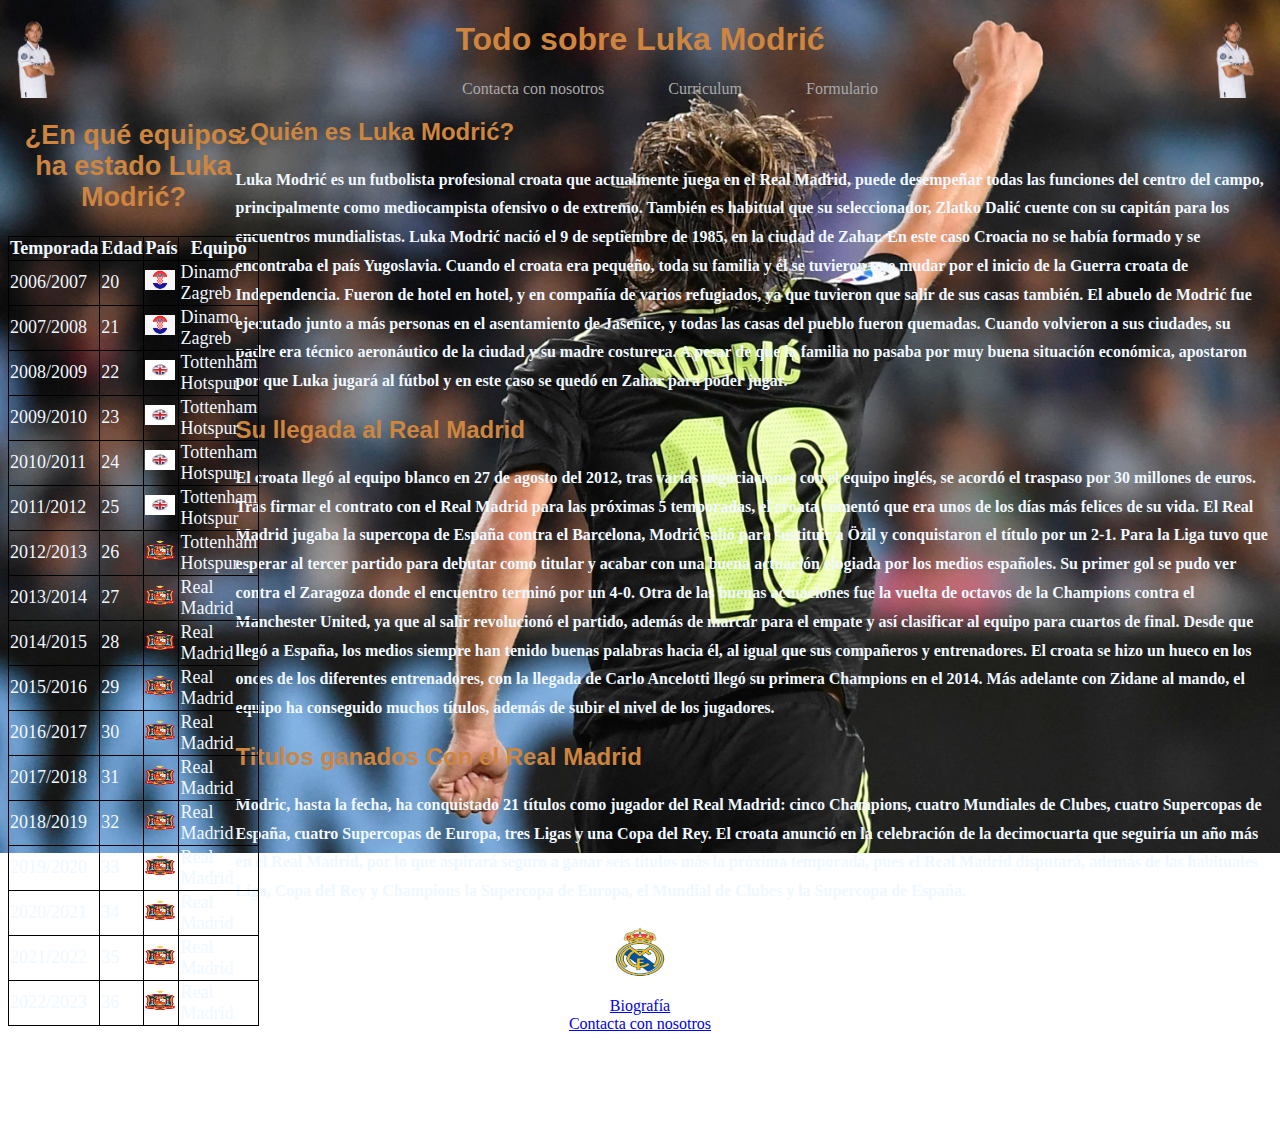
<file: index.html>
<!DOCTYPE html>
<html lang="es">
<head>
    <meta charset="UTF-8">
    <meta http-equiv="X-UA-Compatible" content="IE=edge">
    <meta name="viewport" content="width=device-width, initial-scale=1.0">
    <title>Proyecto de Aplicaciones Web</title>
    <link rel="stylesheet" href="estilos.css">
    
</head>
<body>
    <div>
    <header class="header">
        <h1>Todo sobre Luka Modrić</h1>
        <div class="container">
            <nav class="menu">
                
                <a class="link2" href="contactanos.html" target="_blank">Contacta con nosotros</a>
                <a class="link3" href="curriculum.html" target="_blank">Curriculum</a>
                <a class="link4" href="formulario.html" target="_blank">Formulario</a>
            </nav> 
            
        </div>
    </header>



    
</div>
    <main>
        <h2>¿Quién es Luka Modrić?</h2>
        <p>Luka Modrić es un futbolista profesional croata que actualmente juega en el Real Madrid, puede desempeñar todas las funciones del centro del campo, principalmente como mediocampista ofensivo o de extremo. También es habitual que su seleccionador, Zlatko Dalić cuente con su capitán para los encuentros mundialistas. 
            Luka Modrić nació el 9 de septiembre de 1985, en la ciudad de Zahar. En este caso Croacia no se había formado y se encontraba el país Yugoslavia. Cuando el croata era pequeño, toda su familia y él se tuvieron que mudar por el inicio de la Guerra croata de Independencia. Fueron de hotel en hotel, y en compañía de varios refugiados, ya que tuvieron que salir de sus casas también. El abuelo de Modrić fue ejecutado junto a más personas en el asentamiento de Jasenice, y todas las casas del pueblo fueron quemadas.  

Cuando volvieron a sus ciudades, su padre era técnico aeronáutico de la ciudad y su madre costurera. A pesar de que la familia no pasaba por muy buena situación económica, apostaron por que Luka jugará al fútbol y en este caso se quedó en Zahar para poder jugar. 


        </p>
        <h2>Su llegada al Real Madrid</h2>
        <p>El croata llegó al equipo blanco en 27 de agosto del 2012, tras varias negociaciones con el equipo inglés, se acordó el traspaso por 30 millones de euros. Tras firmar el contrato con el Real Madrid para las próximas 5 temporadas, el croata comentó que era unos de los días más felices de su vida. El Real Madrid jugaba la supercopa de España contra el Barcelona, Modrić salió para sustituir a Özil y conquistaron el título por un 2-1. Para la Liga tuvo que esperar al tercer partido para debutar como titular y acabar con una buena actuación elogiada por los medios españoles. Su primer gol se pudo ver contra el Zaragoza donde el encuentro terminó por un 4-0. Otra de las buenas actuaciones fue la vuelta de octavos de la Champions contra el Manchester United, ya que al salir revolucionó el partido, además de marcar para el empate y así clasificar al equipo para cuartos de final. Desde que llegó a España, los medios siempre han tenido buenas palabras hacia él, al igual que sus compañeros y entrenadores. El croata se hizo un hueco en los onces de los diferentes entrenadores, con la llegada de Carlo Ancelotti llegó su primera Champions en el 2014. Más adelante con Zidane al mando, el equipo ha conseguido muchos títulos, además de subir el nivel de los jugadores. </p>
        <h2>Titulos ganados Con el Real Madrid</h2>
        <p>Modric, hasta la fecha, ha conquistado 21 títulos como jugador del Real Madrid: cinco Champions, cuatro Mundiales de Clubes, cuatro Supercopas de España, cuatro Supercopas de Europa, tres Ligas y una Copa del Rey.

            El croata anunció en la celebración de la decimocuarta que seguiría un año más en el Real Madrid, por lo que aspirará seguro a ganar seis títulos más la próxima temporada, pues el Real Madrid disputará, además de las habituales Liga, Copa del Rey y Champions la Supercopa de Europa, el Mundial de Clubes y la Supercopa de España.</p>
            <iframe class="video" width="400" height="215" src="https://www.youtube.com/embed/PsqE__s3JEE" title="YouTube video player" frameborder="0" allow="accelerometer; autoplay; clipboard-write; encrypted-media; gyroscope; picture-in-picture" allowfullscreen></iframe>
        
    </main>
        <div class="tabla">
            
            <nav class="aside">
      <table>
      <caption><h2>¿En qué equipos ha estado Luka Modrić?</h2></caption>
      
        <tr>
            <th>Temporada</th>
            <th>Edad</th>
            <th>País</th>
            <th>Equipo</th>
        </tr>
        <tr>
            <td>2006/2007</td>
            <td>20</td>
            <td><img src="img/croacia.jpg" alt="" ></td>
            <td>Dinamo Zagreb</td>
        </tr>
        <tr>
            <td>2007/2008</td>
            <td>21</td>
            <td><img src="img/croacia.jpg" alt="" ></td>
            <td>Dinamo Zagreb</td>
        </tr>
        <tr>
            <td>2008/2009</td>
            <td>22</td>
            <td><img src="img/inglaterra.webp" alt="" ></td>
            <td>Tottenham Hotspur</td>
        </tr>
        <tr>
            <td>2009/2010</td>
            <td>23</td>
            <td> <img src="img/inglaterra.webp" alt="" > </td>
            <td>Tottenham Hotspur</td>
        </tr>
        <tr>
            <td>2010/2011</td>
            <td>24</td>
            <td><img src="img/inglaterra.webp" alt="" ></td>
            <td>Tottenham Hotspur</td>
        </tr>
        <tr>
            <td>2011/2012</td>
            <td> 25 </td>
            <td> <img src="img/inglaterra.webp" alt=" " > </td>
            <td>Tottenham Hotspur</td>
        <tr>
            <td>2012/2013</td>
            <td>26</td>
            <td><img src="img/españa.png" alt="" ></td>
            <td>Tottenham Hotspur</td>
        </tr>
        <tr>
            <td>2013/2014</td>
            <td>27</td>
            <td><img src="img/españa.png" alt="" ></td>
            <td>Real Madrid</td>
        <tr>
            <td>2014/2015</td>
            <td>28</td>
            <td><img src="img/españa.png" alt="" ></td>
            <td>Real Madrid</td>
        </tr>
        <tr>
            <td>2015/2016</td>
            <td>29</td>
            <td><img src="img/españa.png" alt="" ></td>
            <td>Real Madrid</td>
        </tr>
        <tr>
            <td>2016/2017</td>
            <td>30</td>
            <td><img src="img/españa.png" alt="" ></td>
            <td>Real Madrid</td>
        <tr>
            <td>2017/2018</td>
            <td>31</td>
            <td><img src="img/españa.png" alt="" ></td>
            <td>Real Madrid</td>
        </tr>
        <tr>
            <td>2018/2019</td>
            <td>32</td>
            <td><img src="img/españa.png" alt="" ></td>
            <td>Real Madrid</td>
        </tr>
        <tr>
            <td>2019/2020</td>
            <td>33</td>
            <td><img src="img/españa.png" alt="" ></td>
            <td>Real Madrid</td>
        <tr>
            <td>2020/2021</td>
            <td>34</td>
            <td><img src="img/españa.png" alt="" ></td>
            <td>Real Madrid</td>
        </tr>
        <tr>
            <td>2021/2022</td>
            <td>35</td>
            <td><img src="img/españa.png" alt="" ></td>
            <td>Real Madrid</td>
        </tr>
        <tr>
            <td>2022/2023</td>
            <td>36</td>
            <td><img src="img/españa.png" alt="" ></td>
            <td>Real Madrid</td>
        </tr>
      </table>
    </nav>
    
    </div>
    
    
    
    
    <footer class="pie-pagina">
        <div class="grupo-1">
            <div class="box">
                <figure>
                    <a href="https://www.realmadrid.com" target="_blank">
                    <img class="logomadrid" src="img/imagemadridlogo.png" alt="No se puede reproducir la imagen, inténtelo de nuevo más tarde">
                    </a>
                  
                </figure>
                <div class="grupo-2">
                     <a href="https://www.buscabiografias.com/biografia/verDetalle/9891/Luka%20Modric" target="_blank">Biografía </a>
                    </div>
                        <div class="grupo-3">
                    <a href="file:///I:/Aplicaciones%20web/Página%20proyecto/contactanos.html" target="_blank"> Contacta con nosotros </a>
                    </div>

                </div>
               
                </div>
           
       
    </footer>
</body>
</html>
</file>
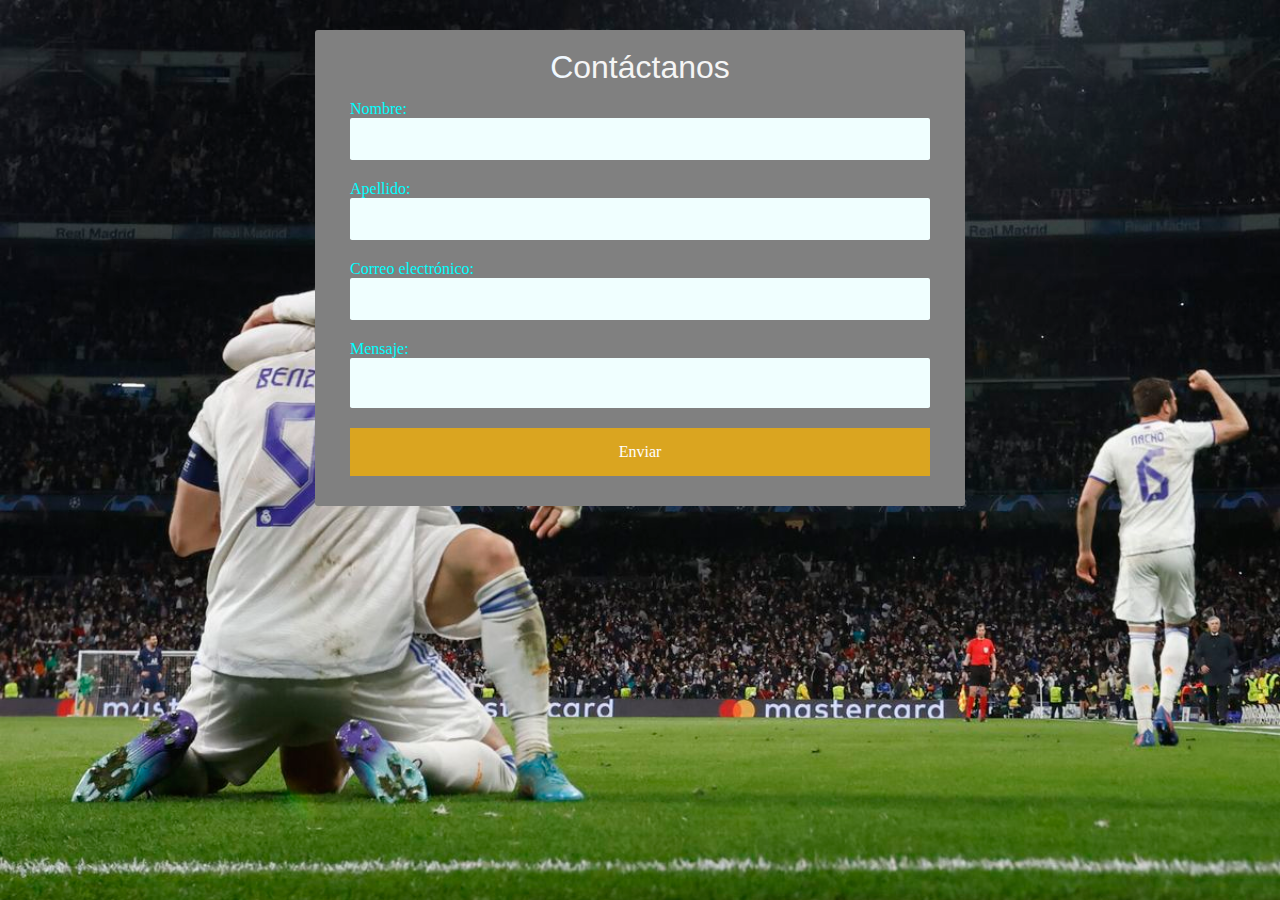
<file: contactanos.html>
<!DOCTYPE html>
<html lang="es">
<head>
    <meta charset="UTF-8">
    <meta http-equiv="X-UA-Compatible" content="IE=edge">
    <meta name="viewport" content="width=device-width, initial-scale=1.0">
    <link rel="stylesheet" href="contactanos.css">
    <title>Contáctanos</title>
</head>
<body>
    <div class="contenedor">
        <form action="contactanos.html" class="form">
           <div class="form-header">
            <h1 class="form-title">C<span>ontáctanos</span></h1>
           </div>

           <label for="nombre" class="form-label">Nombre:</label>
           <input type="text" id="nombre" class="form-input" >

           <label for="Apellido" class="form-label">Apellido:</label>
           <input type="text" id="Apellido" class="form-input" >

           <label for="Correo" class="form-label">Correo electrónico:</label>
           <input type="text" class="form-input" id="Correo" >

           <label for="Mensaje" class="form-label">Mensaje:</label>
            <input type="text" class="form-textarea" id="Mensaje" >

           
           <input type="submit" class="btn-submit" value="Enviar">


        </form>
    </div>
</body>
</html>
</file>
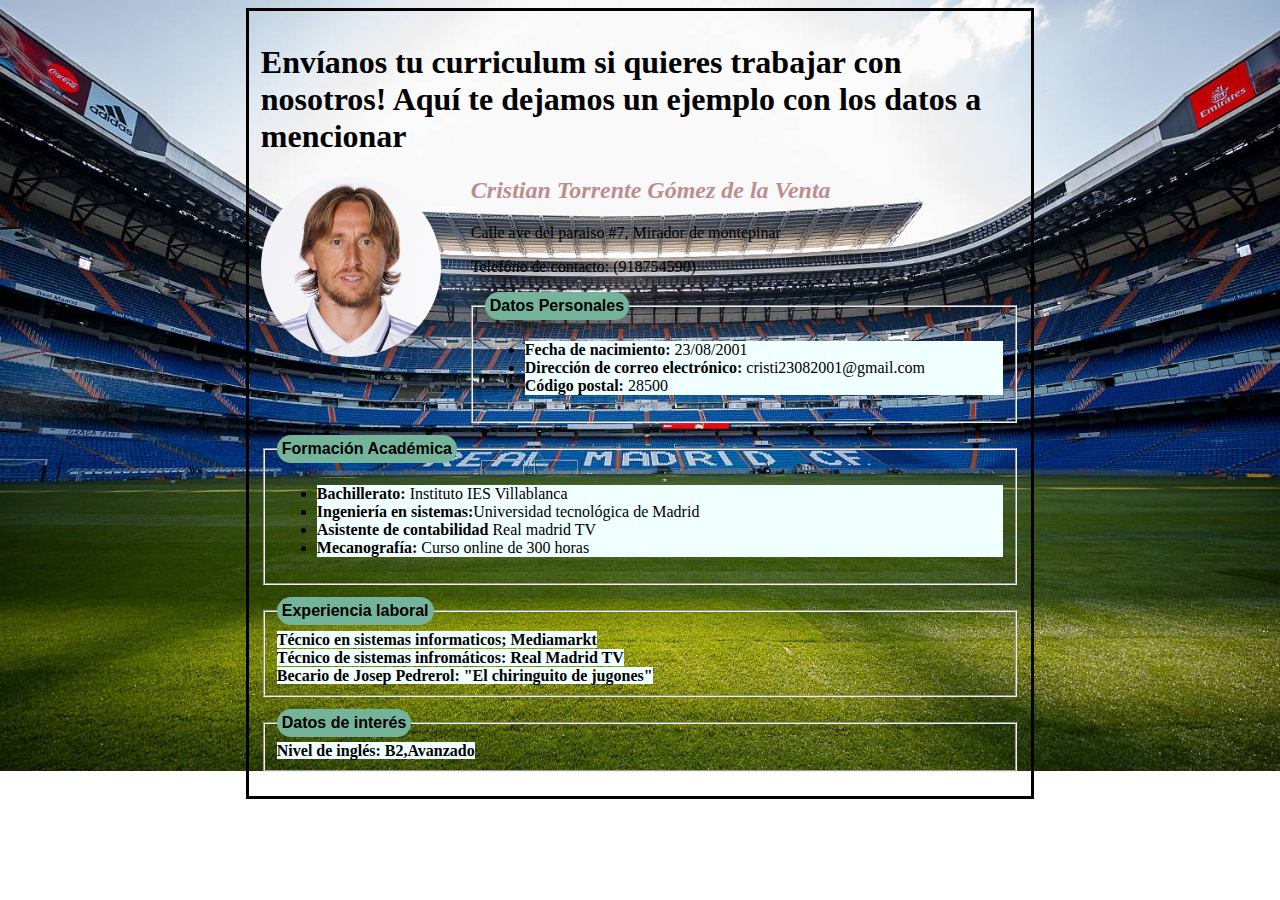
<file: curriculum.html>
<!DOCTYPE html>
<html lang="es">
<head>
    <meta charset="UTF-8">
    <meta http-equiv="X-UA-Compatible" content="IE=edge">
    <meta name="viewport" content="width=device-width, initial-scale=1.0">
    <link rel="stylesheet" href="curriculum.css">
    <title>Curriculum</title>
</head>
<body>
    <div>
       
        <h1>Envíanos tu curriculum si quieres trabajar con nosotros! Aquí te dejamos un ejemplo con los datos a mencionar</h1>
        <img src="img/modriccurriculum.jpg" alt="No se ha podido cargar la foto, lo sentimos">
           
        <h2>Cristian Torrente Gómez de la Venta</h2>
        <p>Calle ave del paraiso #7, Mirador de montepinar</p>
        <p>Telefóno de contacto: (918754590)</p>
        <fieldset>
            <legend class="personales">Datos Personales</legend>
            <ul>
                <li><span>Fecha de nacimiento:</span> 23/08/2001</li>
                <li> <span>Dirección de correo electrónico:</span> cristi23082001@gmail.com</li>
                <li> <span>Código postal:</span> 28500</li>
            </ul>
        </fieldset>
        <fieldset>
            <legend class="formacion">Formación Académica</legend>
            <ul>
                <li> <span>Bachillerato:</span> Instituto IES Villablanca</li>
                <li> <span>Ingeniería en sistemas:</span>Universidad tecnológica de Madrid</li>
                <li> <span>Asistente de contabilidad</span> Real madrid TV</li>
                <li> <span>Mecanografía:</span> Curso online de 300 horas</li>
            </ul>
        </fieldset>
        <fieldset>
            <legend class="experiencia">Experiencia laboral</legend>
             <span class="tecnico1">Técnico en sistemas informaticos; Mediamarkt</span>  <br>
             <span class="tecnico2">Técnico de sistemas infromáticos: Real Madrid TV</span>  <br>
             <span class="becario">Becario de Josep Pedrerol: "El chiringuito de jugones"</span> <br>
        </fieldset>
        <fieldset>
            <legend class="datos">Datos de interés</legend>
             <span class="nivel">Nivel de inglés: B2,Avanzado</span> 
        </fieldset>

    </div>
</body>
</html>
</file>
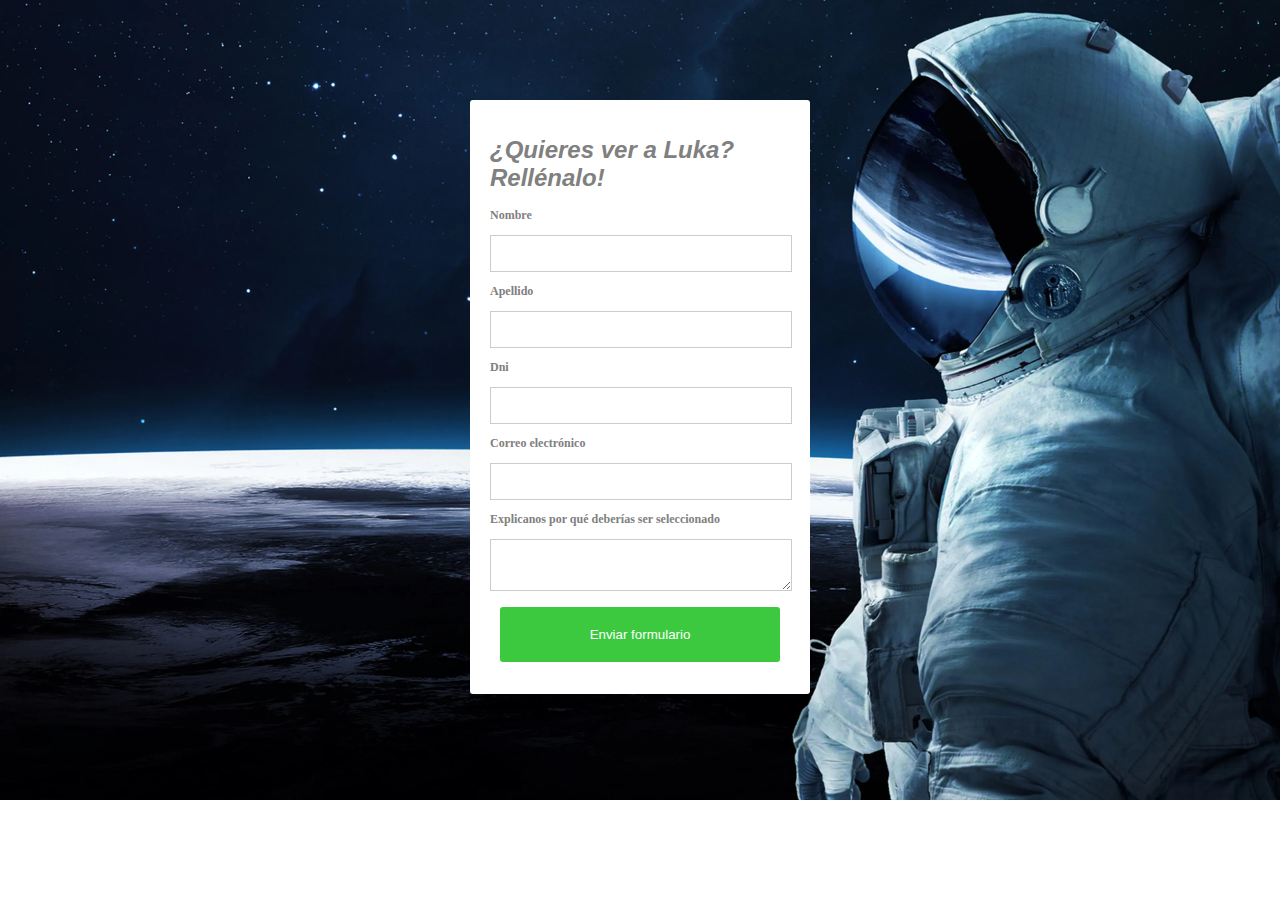
<file: formulario.html>
<!DOCTYPE html>
<html lang="es">
<head>
    <meta charset="UTF-8">
    <meta http-equiv="X-UA-Compatible" content="IE=edge">
    <meta name="viewport" content="width=device-width, initial-scale=1.0">
    <link rel="stylesheet" href="formulario.css">
    <title>Formulario</title>
</head>
<body>
   
    
    <form class="form">
        <h1>¿Quieres ver a Luka? Rellénalo!</h1>
           
            <p> <strong>Nombre</strong></p>
            <input type="text"  class="field" ><br>

            <p> <strong>Apellido</strong></p>
            <input type="text"  class="field" ><br>

            <p><strong>Dni</strong></p>
            <input type="number"  class="field"><br>



            <p><strong>Correo electrónico</strong></p>
            <input type="text" name="Correo electrónico" class="field"><br>

            <p><strong>Explicanos por qué deberías ser seleccionado</strong></p>
            <textarea class="field"></textarea><br>
               
            <p class="center-content"><input type="button" class="btn btn-green" value="Enviar formulario"></p>
      

           







            

















    </form>
</body>
</html>
</file>
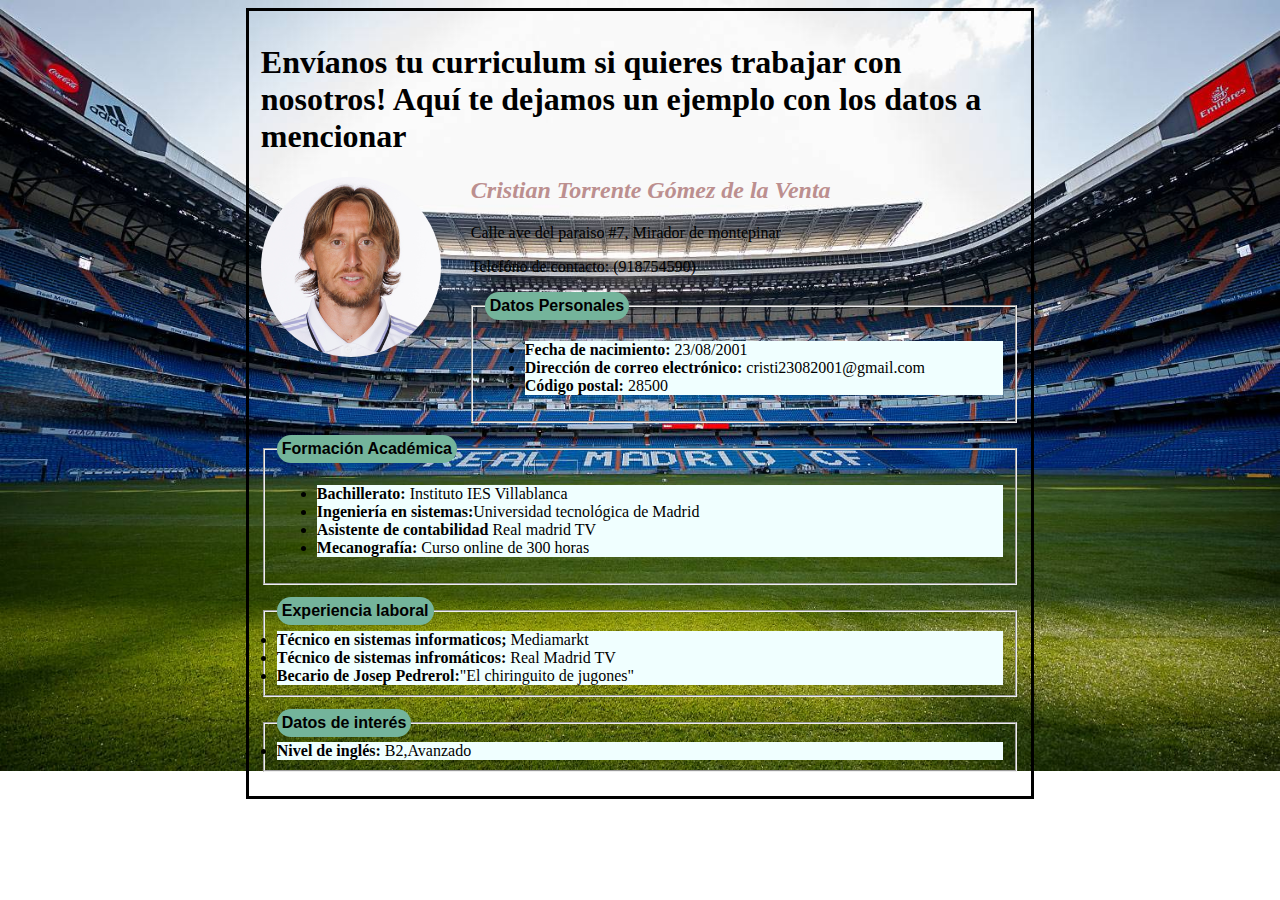
<file: Página proyecto/curriculum.html>
<!DOCTYPE html>
<html lang="es">
<head>
    <meta charset="UTF-8">
    <meta http-equiv="X-UA-Compatible" content="IE=edge">
    <meta name="viewport" content="width=device-width, initial-scale=1.0">
    <link rel="stylesheet" href="curriculum.css">
    <title>Curriculum</title>
</head>
<body>
    <div>
       
        <h1>Envíanos tu curriculum si quieres trabajar con nosotros! Aquí te dejamos un ejemplo con los datos a mencionar</h1>
        <img src="img/modriccurriculum.jpg" alt="No se ha podido cargar la foto, lo sentimos">
           
        <h2>Cristian Torrente Gómez de la Venta</h2>
        <p>Calle ave del paraiso #7, Mirador de montepinar</p>
        <p>Telefóno de contacto: (918754590)</p>
        <fieldset>
            <legend class="personales">Datos Personales</legend>
            <ul>
                <li><span>Fecha de nacimiento:</span> 23/08/2001</li>
                <li> <span>Dirección de correo electrónico:</span> cristi23082001@gmail.com</li>
                <li> <span>Código postal:</span> 28500</li>
            </ul>
        </fieldset>
        <fieldset>
            <legend class="formacion">Formación Académica</legend>
            <ul>
                <li> <span>Bachillerato:</span> Instituto IES Villablanca</li>
                <li> <span>Ingeniería en sistemas:</span>Universidad tecnológica de Madrid</li>
                <li> <span>Asistente de contabilidad</span> Real madrid TV</li>
                <li> <span>Mecanografía:</span> Curso online de 300 horas</li>
            </ul>
        </fieldset>
        <fieldset>
            <legend class="experiencia">Experiencia laboral</legend>
            <li> <span>Técnico en sistemas informaticos;</span> Mediamarkt</li>
            <li> <span>Técnico de sistemas infromáticos:</span> Real Madrid TV</li>
            <li> <span>Becario de Josep Pedrerol:</span>"El chiringuito de jugones"</li>
        </fieldset>
        <fieldset>
            <legend class="datos">Datos de interés</legend>
            <li> <span>Nivel de inglés:</span> B2,Avanzado</li>
        </fieldset>

    </div>
</body>
</html>
</file>
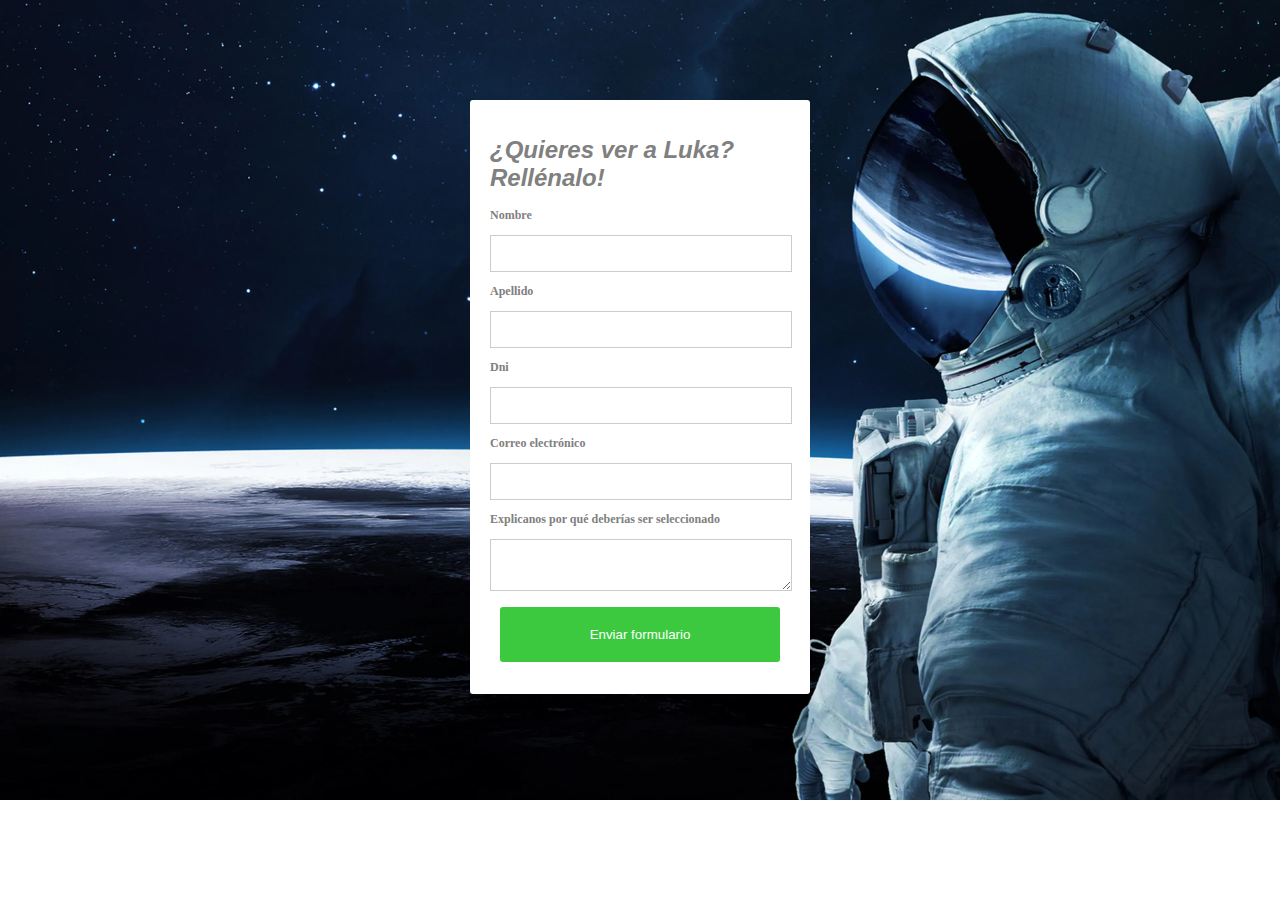
<file: Página proyecto/formulario.html>
<!DOCTYPE html>
<html lang="es">
<head>
    <meta charset="UTF-8">
    <meta http-equiv="X-UA-Compatible" content="IE=edge">
    <meta name="viewport" content="width=device-width, initial-scale=1.0">
    <link rel="stylesheet" href="formulario.css">
    <title>Formulario</title>
</head>
<body>
   
    
    <form class="form">
        <h1>¿Quieres ver a Luka? Rellénalo!</h1>
           <form action="">
            <p> <strong>Nombre</strong></p>
            <input type="text"  class="field" ><br>

            <p> <strong>Apellido</strong></p>
            <input type="text"  class="field" ><br>

            <p><strong>Dni</strong></p>
            <input type="number"  class="field"><br>



            <p><strong>Correo electrónico</strong></p>
            <input type="text" name="Correo electrónico" class="field"><br>

            <p><strong>Explicanos por qué deberías ser seleccionado</strong></p>
            <textarea class="field"></textarea><br>
               
            <p class="center-content"><input type="button" class="btn btn-green" value="Enviar formulario"></p>
           </form>





            

















    </form>
</body>
</html>
</file>
<file: estilos.css>
h1{
    text-align: center;
 font-family: Verdana, Geneva, Tahoma, sans-serif;
  color: peru;
}

header{  
 background: url(img/MODRIC_550x650\,0.png) left no-repeat,url(img/MODRIC_550x650\,0.png) right no-repeat;
 text-align: center;
 background-size: 65px;
}



div.container{
    display: inline;
    width: 15%;
    border: 10px
}
main{
    width: 82%;
    float: right;
}


.link1{   
    text-decoration: none;
    color: darkgrey;
}
.link2{
    margin-left: 60px;
    text-decoration: none;
    color: darkgrey;
}
.link3{
    margin-left: 60px;
    text-decoration: none;
 color: darkgrey;
}
.link4{
    margin-left: 60px;
    text-decoration: none;
   color: darkgrey;
    }

p{
   color: aliceblue;
    line-height: 180%;
    font-weight: bold;
}
body{
   background: url(img/lukanegro.jpg);
   
   background-size: 100%;
   
   background-repeat: no-repeat;
   
   position: relative;
   
   padding-bottom: 8em;
   min-height: 100vh;
   
}
 .aside{
    width: 100px;
    height: 70px;
    float: left;
    
}

table, th, td{
    border: 1px solid black;
    border-collapse: collapse;
}

.tabla{
    font-size: large;
    color: aliceblue;
    font-family: 'Times New Roman', Times, serif;
    float: left;
    width: 20px;
    position: absolute;
    
    
   
   

}
h2{
color: peru;
font-family: Impact, Haettenschweiler, 'Arial Narrow Bold', sans-serif;
}
.lukaderecha{
    width: 30px;
    height: 20px;
}
.pie-pagina{
    bottom: 0;
   
    padding: 1em 0;
    text-align: center;
    position: absolute;
    width: 100%;
}
.logomadrid{
    width: 70px;
    height: 50px;
}
img{
    width: 30px;
    height: 20px;
}
</file>
<file: contactanos.css>
*{
    margin: 0;
    padding: 0;
    -webkit-box-sizing: border-box;
    -moz-box-sizing: border-box;
    box-sizing: border-box;

}
body{
    background: url(img/lukaabrazando.jpg);
    -webkit-background-size: cover;
    background-size:  cover;
    background-attachment: fixed ;
}

.contenedor .form .form-header .form-title{
    font-weight: normal;
    font-family: sans-serif ;
color: aliceblue;
text-align: center;
padding: 14px 0;

}

.contenedor .form .form-header .form-title span{
    color: whitesmoke;


}

.contenedor .form {
    background-color:gray;
    width: 90%;
    max-width: 650px;
    margin:auto;
    padding: 5px 35px;
    margin-top: 30px;
    padding-bottom: 30px;
    border-radius: 3px;

}

.contenedor .form .form-label{
    display: block;
    color: aqua;
    font-size: 16px;
    font-family: Roboto;
    position: relative;

}

.contenedor .form .form-input, .form-textarea{
    background-color: azure;
    border: none;
    outline: none;
    border-bottom: 2px solid azure;
    width: 100%;
    padding: 12px;
    margin-bottom: 20px;
    border-radius:2px;
    font-size: 14px;
    color: white;
  font-family: Roboto;
}

.contenedor .form  .form-textarea{
    resize: vertical;
    max-height: 150px;
    min-height: 50px;


}
.contenedor .form .btn-submit{
    width: 100%;
    font-family: Roboto;
    outline: none;
  background-color:goldenrod;
    font-size: 16px;
    border: none;
    color: white;
    padding: 15px 0;
    cursor: pointer;
    transition: all .5s ease;
}

.contenedor .form .btn-submit:hover {
    background-color:#f29718;



}
</file>
<file: curriculum.css>
body{
    background-color: #74b49b;
    background: url(img/cespedbernabeu.jpg);
    background-size: 100%;
    background-repeat: no-repeat;
}
h1{
    font-family: 'Times New Roman', Times, serif;
   color: black;
}
h2{
    font-family: Cambria, Cochin, Georgia, Times, 'Times New Roman', serif;
    font-style: italic;
color: rosybrown;
}
div{
 border: 3px solid black;
 padding: 12px;
 width: 60%;
 margin: 0 auto;
}
img{
    width: 180px;
    height: 180px;
    border-radius: 50%;
    margin-bottom: 12px;
    margin-right: 30px;
    float: left;
}
fieldset{
    margin-bottom:12px;

}
legend{
    background-color: #74b49b;
    padding: 5px;
    border-radius: 20px;
    font-weight: bold;

}
.personales{
    font-family: Verdana, Geneva, Tahoma, sans-serif;
   
}
.experiencia{
    font-family: Verdana, Geneva, Tahoma, sans-serif;
    
    
}
.formacion{
    font-family: Verdana, Geneva, Tahoma, sans-serif;
    
}
.datos{
    font-family: Verdana, Geneva, Tahoma, sans-serif;
    
}
span{
    font-weight: bold;
}
li{
    background-color: azure;
    
}
.tecnico1{
background-color: azure;
}
.tecnico2{
    background-color: azure;
}
.becario{
    background-color: azure;
}
.nivel{
    background-color: azure;
}
</file>
<file: formulario.css>
.btn{
    border-radius: 3px;
    display: inline-block;
    padding: 20px 15px;
    text-decoration: none;

}

.btn-green{
    color: white;
    background-color: #3cc93f;

}
.btn-green:hover{
    background-color: #37B839;
}
.btn-green:active{
    background-color: #29962A;
}

form{
    width: 300px;
    margin:0 auto;
    background-color: white;
    padding: 20px;
    color: grey;
    border-radius: 3px;
   
    font-size: 12px;
    font-family: Georgia, 'Times New Roman', Times, serif;
    font-weight: bold;
    margin-top: 100px;



}
input, textarea{
    outline: none;
    border: 0;
    width: 280px;

}
.field{
   border: solid 1px #ccc; 
   padding: 10px;
   width: 280px;
}
.field:focus{
    border-color:#18a383 ;
}
.center-content{
    text-align: center;
}
h1{
    font-style: italic;
    font-family: 'Lucida Sans', 'Lucida Sans Regular', 'Lucida Grande', 'Lucida Sans Unicode', Geneva, Verdana, sans-serif;
}
body{
    background: url(img/astronauta.webp);
    background-size: 100%;
    background-repeat: no-repeat;
}
img{
    width: 150px;
    height: 150px;
    float: left;
    margin-left: 400px;
}
</file>
<file: Página proyecto/curriculum.css>
body{
    background-color: #74b49b;
    background: url(img/cespedbernabeu.jpg);
    background-size: 100%;
    background-repeat: no-repeat;
}
h1{
    font-family: 'Times New Roman', Times, serif;
   color: black;
}
h2{
    font-family: Cambria, Cochin, Georgia, Times, 'Times New Roman', serif;
    font-style: italic;
color: rosybrown;
}
div{
 border: 3px solid black;
 padding: 12px;
 width: 60%;
 margin: 0 auto;
}
img{
    width: 180px;
    height: 180px;
    border-radius: 50%;
    margin-bottom: 12px;
    margin-right: 30px;
    float: left;
}
fieldset{
    margin-bottom:12px;

}
legend{
    background-color: #74b49b;
    padding: 5px;
    border-radius: 20px;
    font-weight: bold;

}
.personales{
    font-family: Verdana, Geneva, Tahoma, sans-serif;
   
}
.experiencia{
    font-family: Verdana, Geneva, Tahoma, sans-serif;
    
}
.formacion{
    font-family: Verdana, Geneva, Tahoma, sans-serif;
    
}
.datos{
    font-family: Verdana, Geneva, Tahoma, sans-serif;
    
}
span{
    font-weight: bold;
}
li{
    background-color: azure;
    
}
</file>
<file: Página proyecto/formulario.css>
.btn{
    border-radius: 3px;
    display: inline block;
    padding: 20px 15px;
    text-decoration: none;

}

.btn-green{
    color: white;
    background-color: #3cc93f;

}
.btn-green:hover{
    background-color: #37B839;
}
.btn-green:active{
    background-color: #29962A;
}

form{
    width: 300px;
    margin:0 auto;
    background-color: white;
    padding: 20px;
    color: grey;
    border-radius: 3px;
   
    font-size: 12px;
    font-family: Georgia, 'Times New Roman', Times, serif;
    font-weight: bold;
    margin-top: 100px;



}
input, textarea{
    outline: none;
    border: 0;
    width: 280px;

}
.field{
   border: solid 1px #ccc; 
   padding: 10px;
   width: 280px;
}
.field:focus{
    border-color:#18a383 ;
}
.center-content{
    text-align: center;
}
h1{
    font-style: italic;
    font-family: 'Lucida Sans', 'Lucida Sans Regular', 'Lucida Grande', 'Lucida Sans Unicode', Geneva, Verdana, sans-serif;
}
body{
    background: url(img/astronauta.webp);
    background-size: 100%;
    background-repeat: no-repeat;
}
img{
    width: 150px;
    height: 150px;
    float: left;
    margin-left: 400px;
}
</file>
